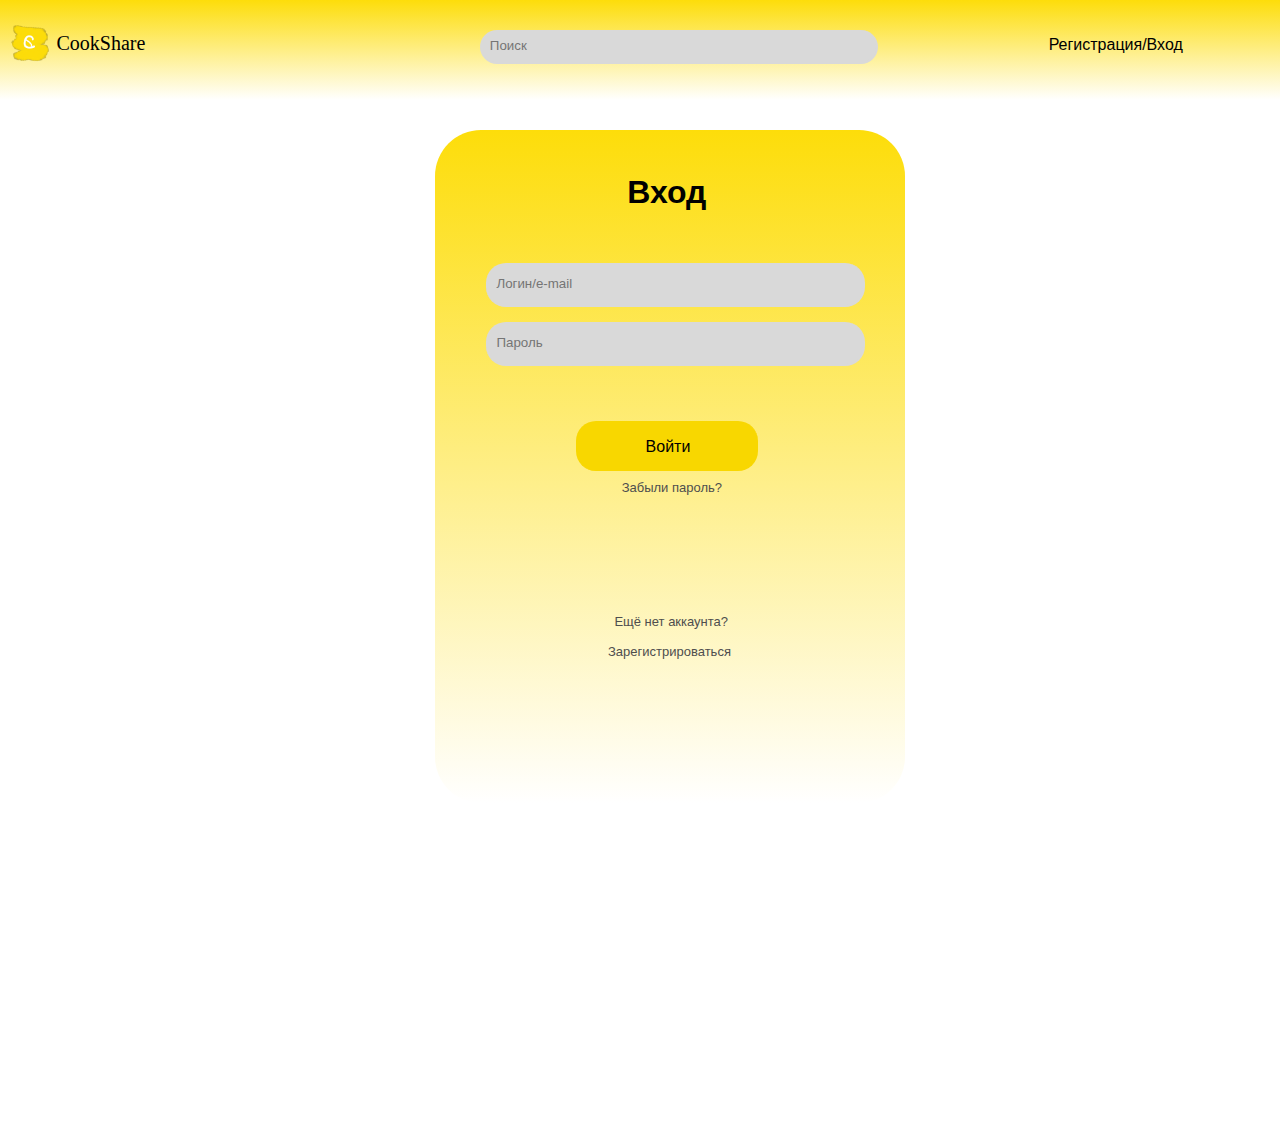
<file: login_page.html>
<!DOCTYPE html>
<html lang="ru">
<head>
    <meta charset="UTF-8">
    <meta name="viewport" content="width=device-width, initial-scale=1.0">
    <link rel="stylesheet" href="./style.css">
    <title>CookShare</title>
</head>
<header>
    <div class="backgradient">
        <div class="elements">
            <img src="./img/CookShareLogo.png" alt="logo">
            <a href="./index.html" class="heading">CookShare</a>
            <input type="text" placeholder="Поиск" id="Search">
            <a href="./reg_page.html">Регистрация/Вход</a>
        </div>
    </div>
</header>
<body>
    <section class="login">
        <div class="box" id="bbox"></div>
        <section class="polya_login">
            <h1>Вход</h1>
            <input type="text" placeholder="Логин/e-mail">
            <input type="text" placeholder="Пароль">
            <button>Войти</button>
            <a href="#" id="forgotpass">Забыли пароль?</a>
            <p>Ещё нет аккаунта?</p>
            <a href="./reg_page.html">Зарегистрироваться</a>
        </section>
    </section>
</body>
</html>
</file>
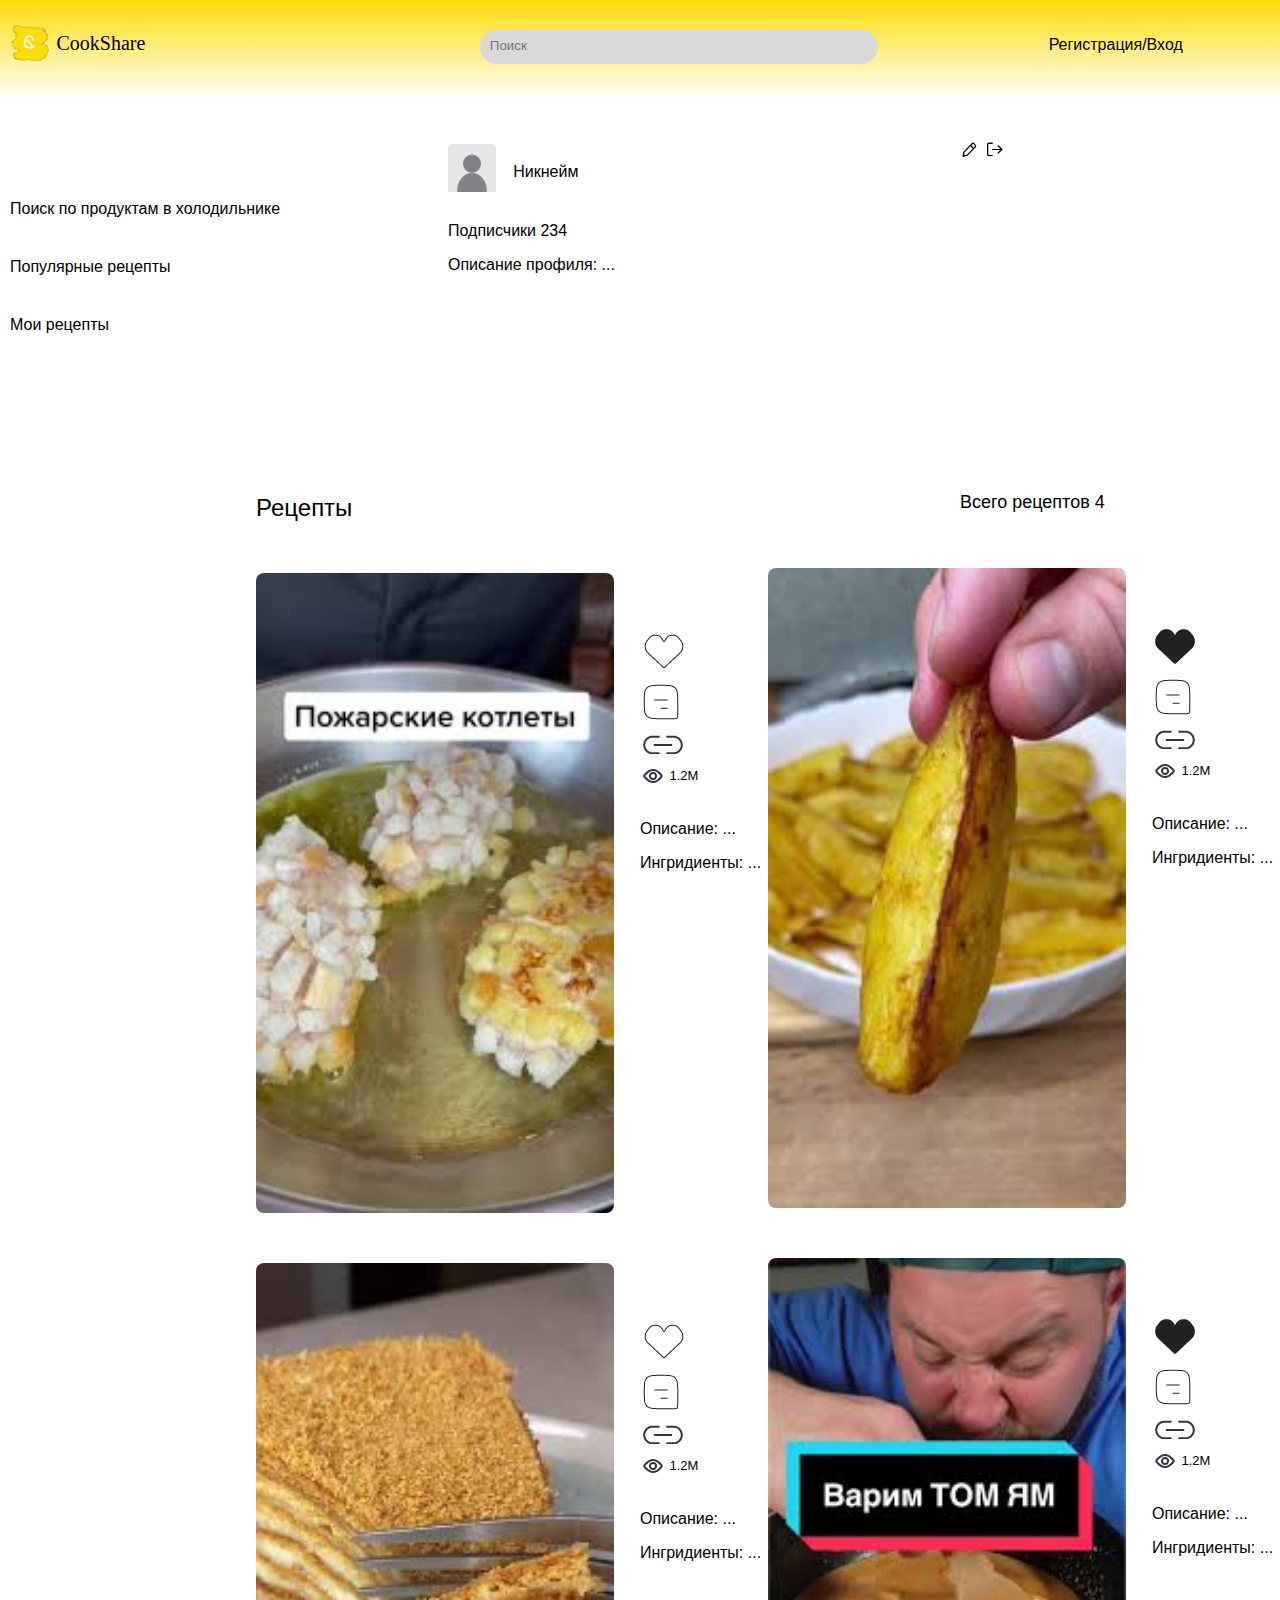
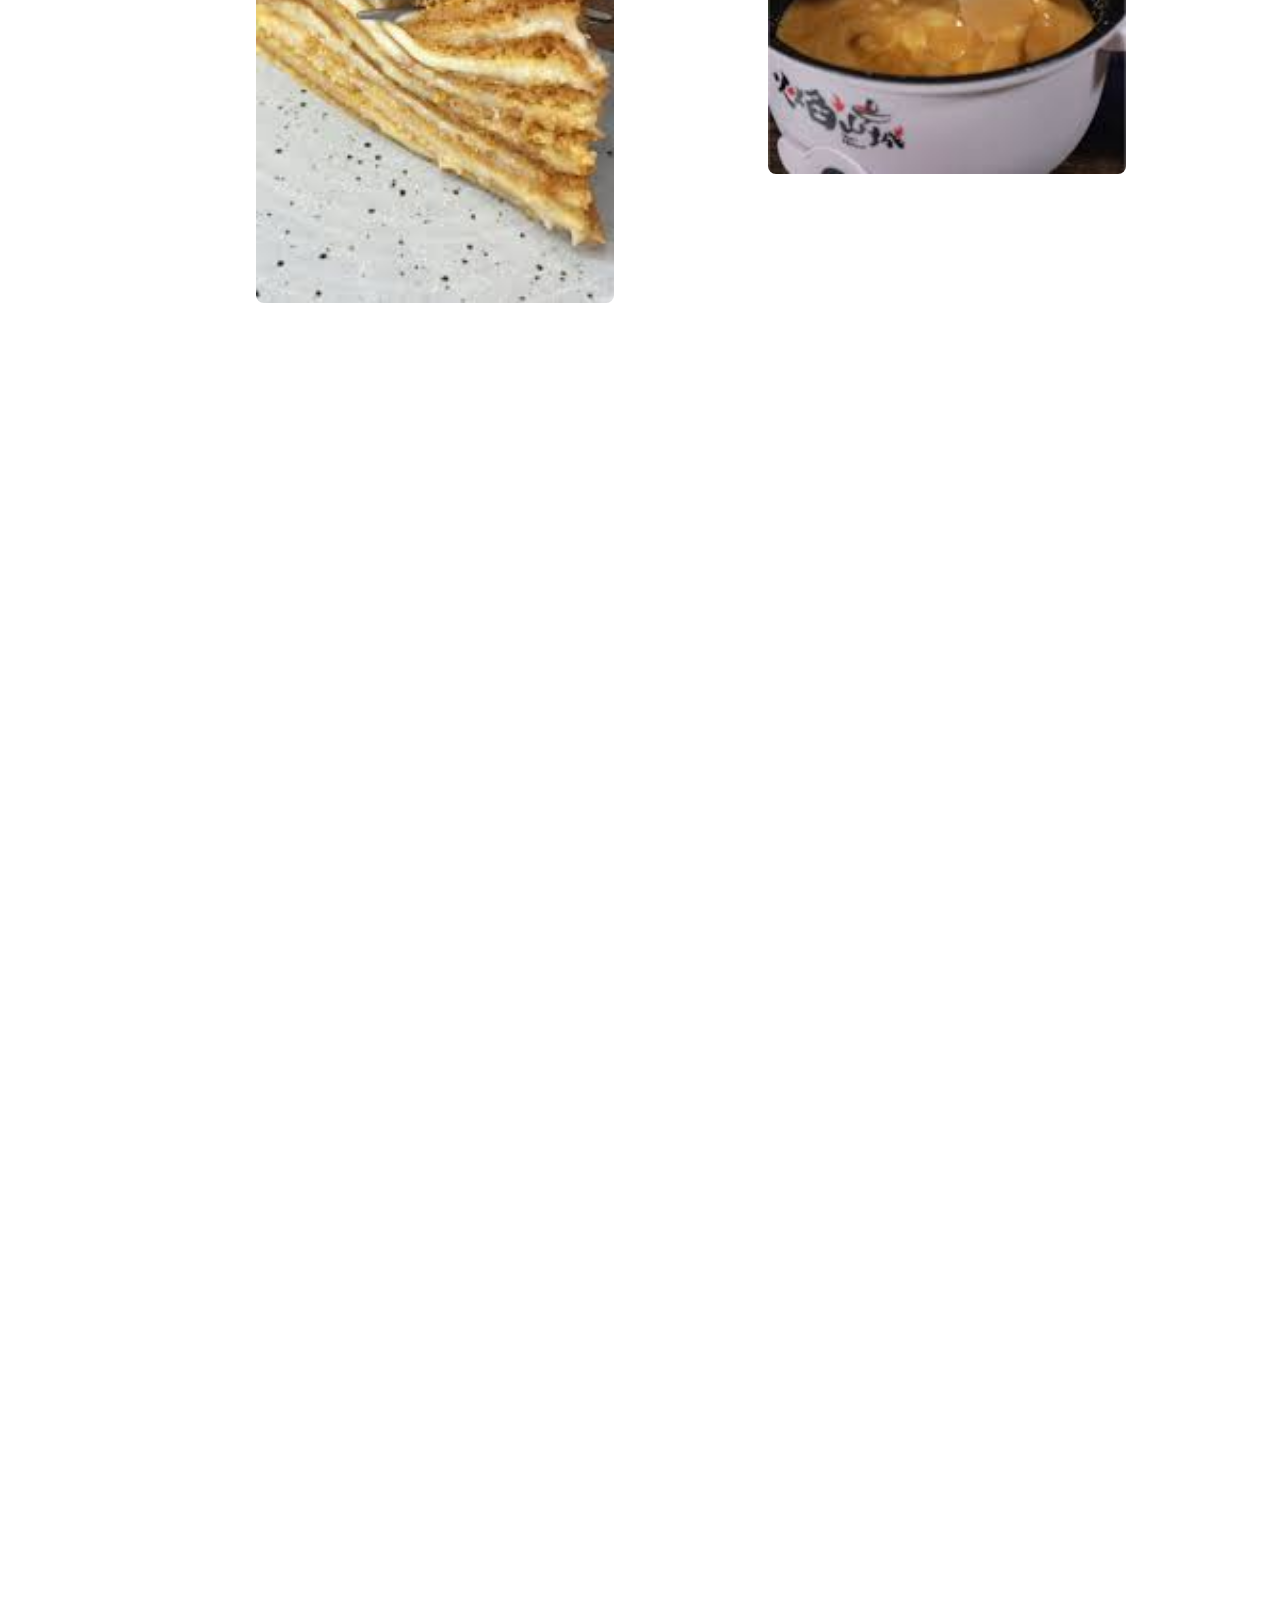
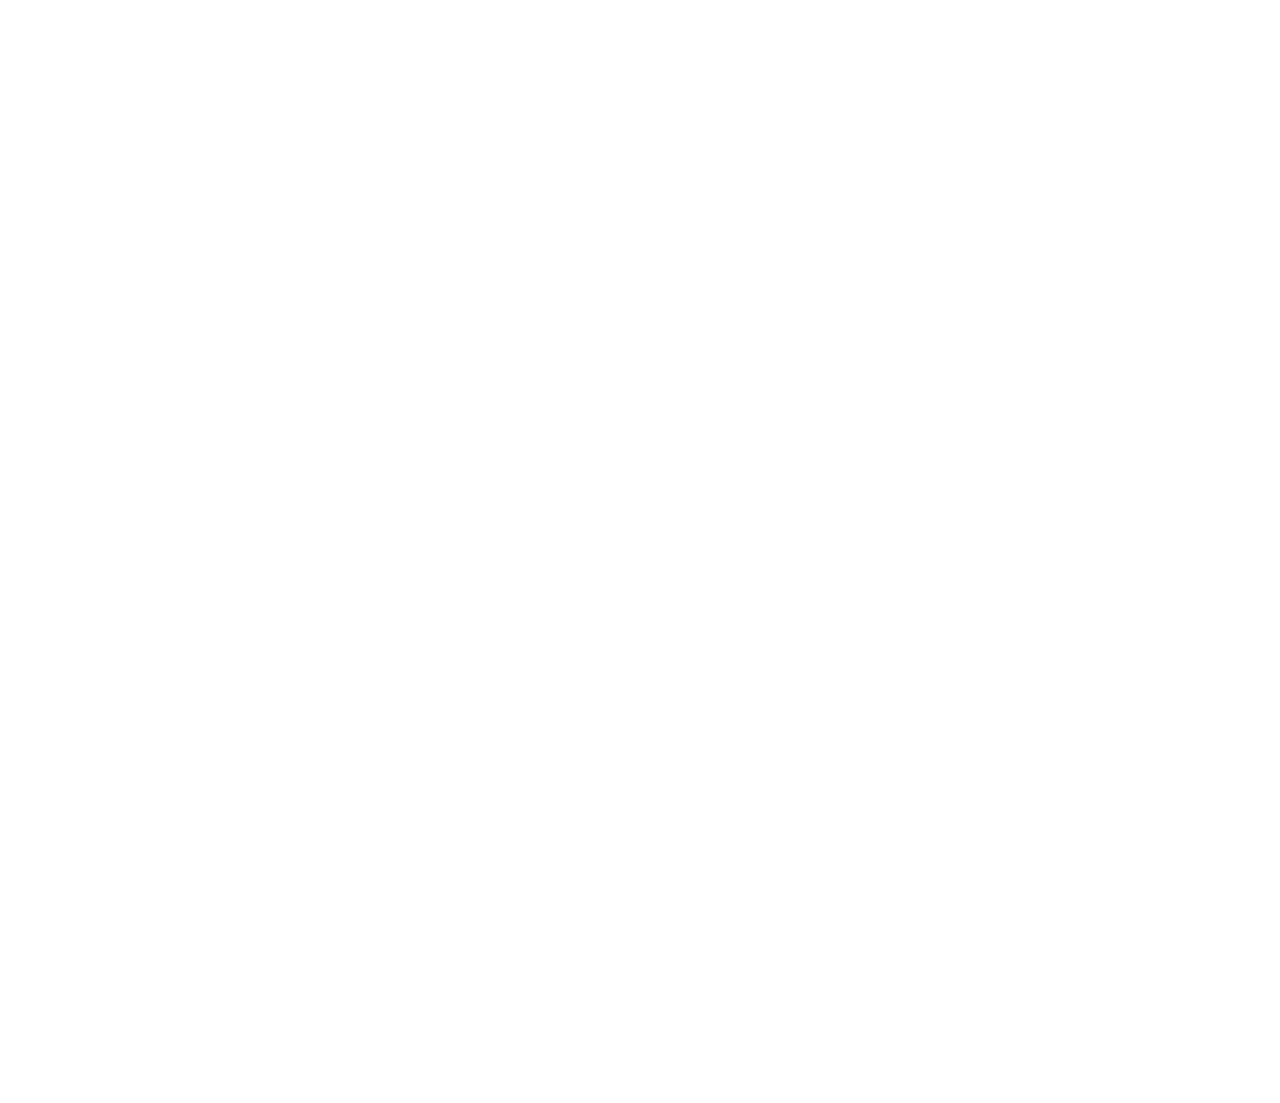
<file: myreips_page.html>
<!DOCTYPE html>
<html lang="ru">
<head>
    <meta charset="UTF-8">
    <meta name="viewport" content="width=device-width, initial-scale=1.0">
    <link rel="stylesheet" href="./style.css">
    <title>CookShare</title>
</head>
<header>
    <div class="backgradient">
        <div class="elements">
            <img src="./img/CookShareLogo.png" alt="logo">
            <a href="./index.html" class="heading">CookShare</a>
            <input type="text" placeholder="Поиск" id="Search">
            <a href="./reg_page.html">Регистрация/Вход</a>
        </div>
    </div>
</header>
<body>
    <section class="navigation">
        <a href="./search_page.html" class="stnav">Поиск по продуктам в холодильнике</a>
        <a href="./popular_page.html">Популярные рецепты</a>
        <a href="./myreips_page.html">Мои рецепты</a>
    </section>
    <section class="myprofile">
        <img src="./img/basic_avatar.jpg" alt="avatar" id="avatar">
        <p id="nickname">Никнейм</p>
        <p>Подписчики  234</p>
        <p>Описание профиля: ...</p>
        <img src="./img/editpen.png" alt="edit" class="set">
        <img src="./img/logout.png" alt="log out" class="set">
    </section>
    <h3 id="h3inmyporf">Рецепты</h3>
    <h5 id="h5inmyporf">Всего рецептов 4</h5>
    <section class="myvideo">
        <div class="box"> <img src="./img/receipt4.jpeg" alt=""></div>
        <section class="notvideo" id="inmyporf">
            <section class="actions" id="inmyporf">
                <img src="./img/like.png" alt="">
                <img src="./img/comment.png" alt="">
                <img src="./img/share.png" alt="">
            </section>
            <section class="views" id="inmyporf">
                <img src="./img/view.png" alt="">
                <p>1.2M</p>
            </section>
            <section class="description" id="inmyporf">
                <p>Описание: ...</p>
                <p>Ингридиенты: ...</p>
            </section>
        </section>
    </section>
    <section class="myvideo2">
        <div class="box"> <img src="./img/receipt2.jpeg" alt=""></div>
        <section class="notvideo" id="inmyporf">
            <section class="actions" id="inmyporf">
                <img src="./img/liked.png" alt="">
                <img src="./img/comment.png" alt="">
                <img src="./img/share.png" alt="">
            </section>
            <section class="views" id="inmyporf">
                <img src="./img/view.png" alt="">
                <p>1.2M</p>
            </section>
            <section class="description" id="inmyporf">
                <p>Описание: ...</p>
                <p>Ингридиенты: ...</p>
            </section>
        </section>
    </section>
    <section class="myvideo3">
        <div class="box"> <img src="./img/receipt3.jpeg" alt=""></div>
        <section class="notvideo" id="inmyporf">
            <section class="actions" id="inmyporf">
                <img src="./img/like.png" alt="">
                <img src="./img/comment.png" alt="">
                <img src="./img/share.png" alt="">
            </section>
            <section class="views" id="inmyporf">
                <img src="./img/view.png" alt="">
                <p>1.2M</p>
            </section>
            <section class="description" id="inmyporf">
                <p>Описание: ...</p>
                <p>Ингридиенты: ...</p>
            </section>
        </section>
    </section>
    <section class="myvideo4">
        <div class="box"> <img src="./img/soup.jpg" alt=""></div>
        <section class="notvideo" id="inmyporf">
            <section class="actions" id="inmyporf">
                <img src="./img/liked.png" alt="">
                <img src="./img/comment.png" alt="">
                <img src="./img/share.png" alt="">
            </section>
            <section class="views" id="inmyporf">
                <img src="./img/view.png" alt="">
                <p>1.2M</p>
            </section>
            <section class="description" id="inmyporf">
                <p>Описание: ...</p>
                <p>Ингридиенты: ...</p>
            </section>
        </section>
    </section>
</body>
</html>
</file>
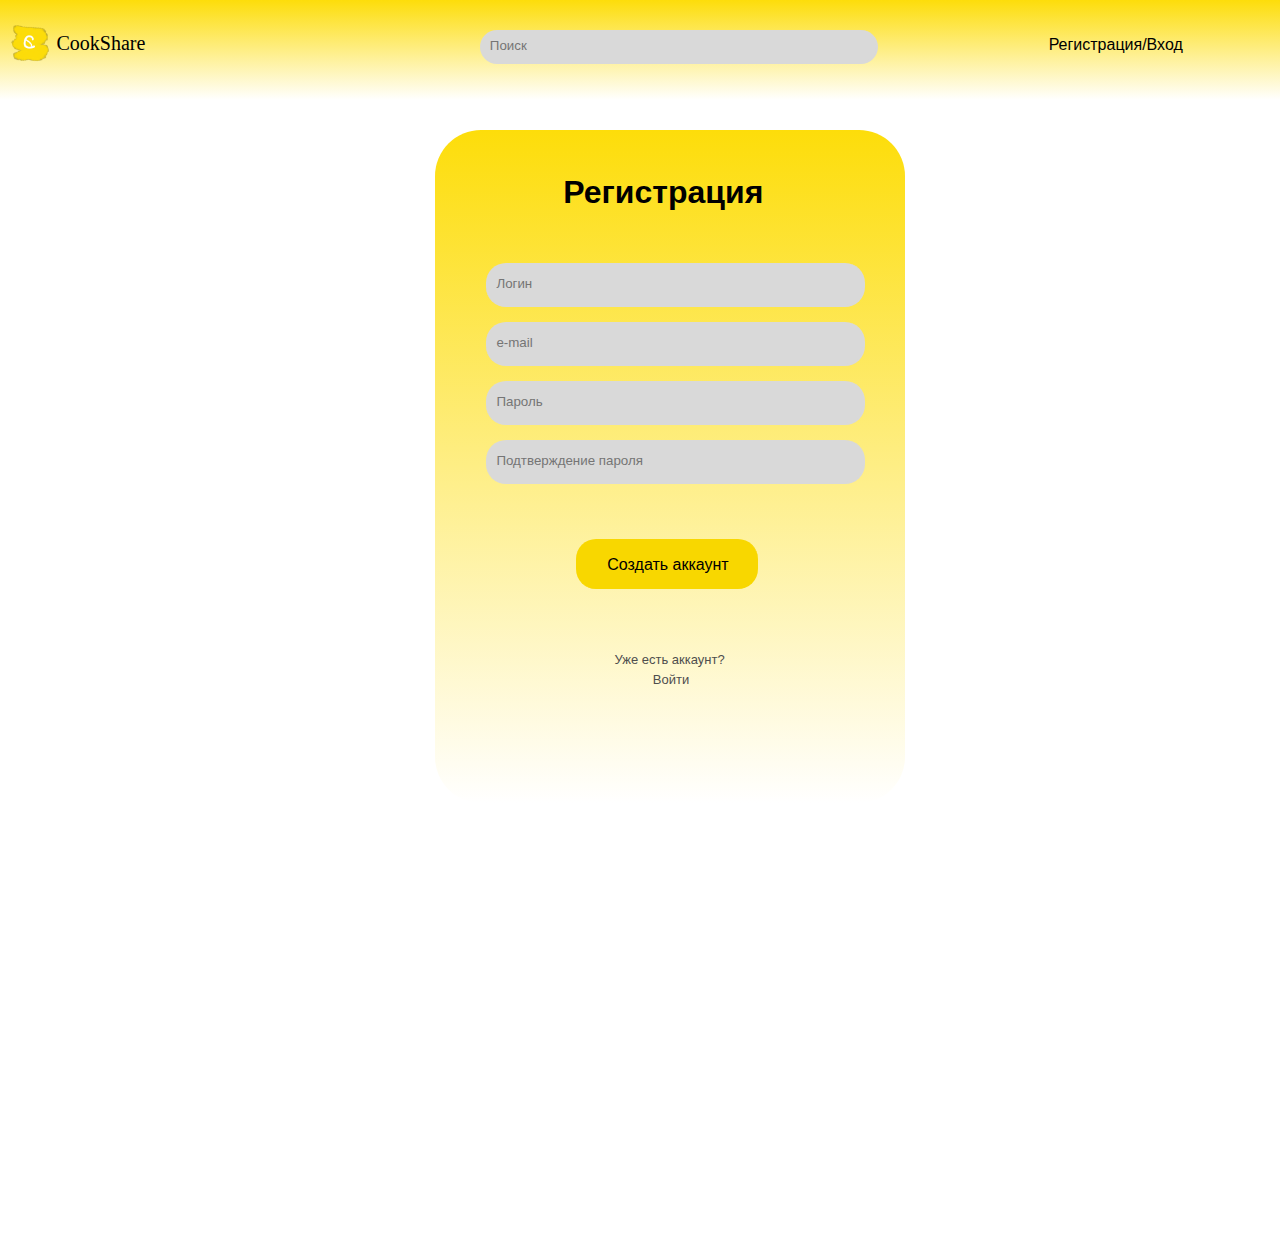
<file: reg_page.html>
<!DOCTYPE html>
<html lang="ru">
<head>
    <meta charset="UTF-8">
    <meta name="viewport" content="width=device-width, initial-scale=1.0">
    <link rel="stylesheet" href="./style.css">
    <title>CookShare</title>
</head>
<header>
    <div class="backgradient">
        <div class="elements">
            <img src="./img/CookShareLogo.png" alt="logo">
            <a href="./index.html" class="heading">CookShare</a>
            <input type="text" placeholder="Поиск" id="Search">
            <a href="./reg_page.html">Регистрация/Вход</a>
        </div>
    </div>
</header>
<body>
    <section class="reg">
        <div class="box" id="bbox"></div>
        <section class="polya_reg">
            <h1>Регистрация</h1>
            <input type="text" placeholder="Логин">
            <input type="text" placeholder="e-mail">
            <input type="text" placeholder="Пароль">
            <input type="text" placeholder="Подтверждение пароля">
            <button>Создать аккаунт</button>
            <p>Уже есть аккаунт?</p>
            <a href="./login_page.html">Войти</a>
        </section>
    </section>
</body>
</html>
</file>
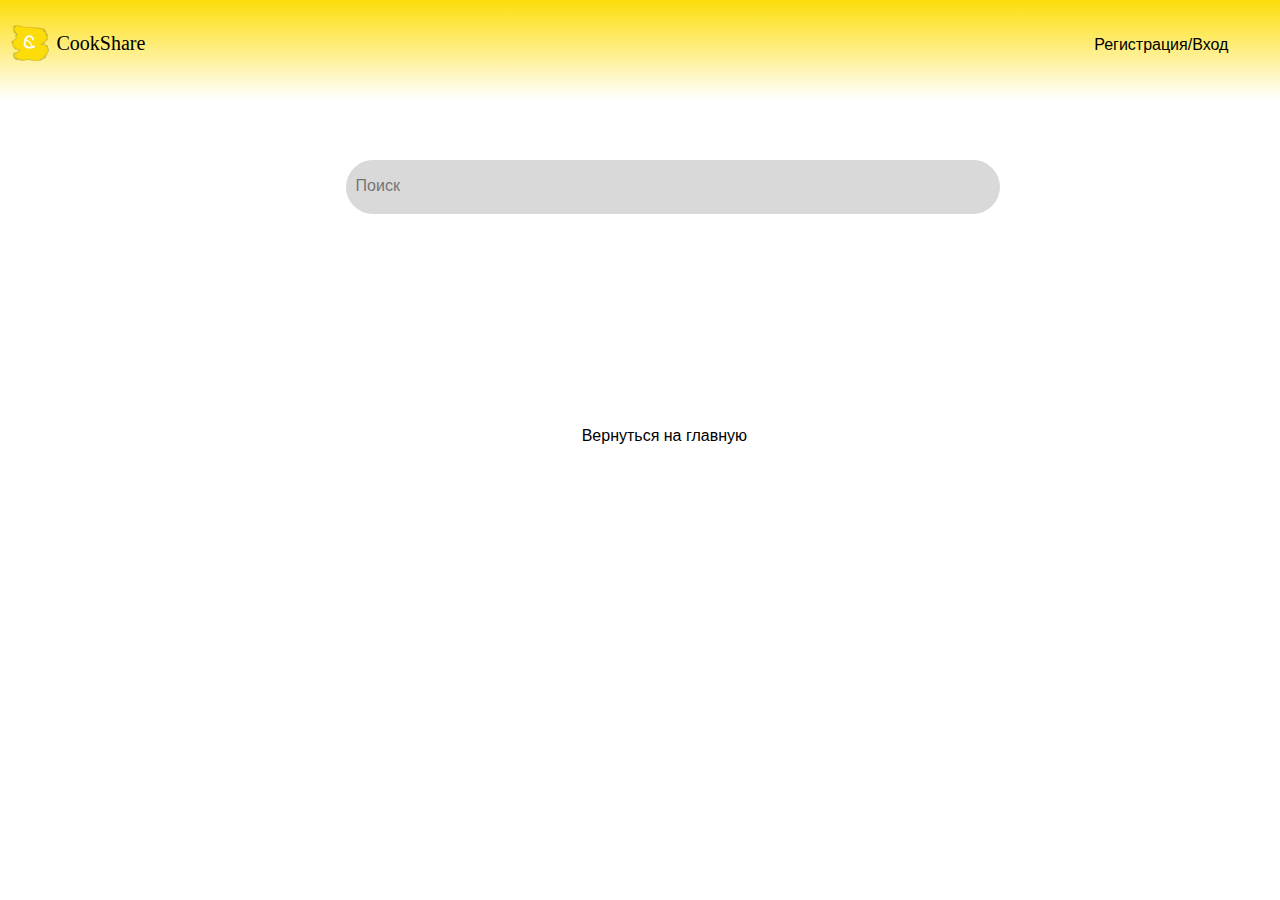
<file: search_page.html>
<!DOCTYPE html>
<html lang="ru">
<head>
    <meta charset="UTF-8">
    <meta name="viewport" content="width=device-width, initial-scale=1.0">
    <link rel="stylesheet" href="./style.css">
    <title>CookShare</title>
</head>
<header>
    <div class="backgradient">
        <div class="elements">
            <img src="./img/CookShareLogo.png" alt="logo">
            <a href="./index.html" class="heading">CookShare</a>
            <a href="./reg_page.html" id="searchpg">Регистрация/Вход</a>
        </div>
    </div>
</header>
<body>
    <input type="text" placeholder="Поиск" id="inputsearchpg">
    <a href="./index.html" id="asearchpg">Вернуться на главную</a>
</body>
</html>
</file>
<file: style.css>
body {
    font-family: Arial, sans-serif;
    margin: 0;
    padding: 0;
}
header {
    font-family: Arial, sans-serif;
    color: #fff;
    padding: 10px;
    text-wrap: nowrap;
}
header img{
    display: inline;
    padding-left: 10px;
    padding-top: 10px;
    width: auto;
    height: 40px;
    position: relative;
    top: 13px;
}
header input{
    width: 30%;
    height: 30px;
    display: inline;
    margin-left: 25%;
    border-radius: 50px;
    background-color: #D9D9D9;
    border-color: #D9D9D9;
    border-top: #D9D9D9;
    border-left: #D9D9D9;
    padding-left: 10px;
}
header h3{
    font-family: I;
    font-family: "Indie Flower";
    color: black;
    display: inline;
}
header a{
    color: black;
    text-decoration: none;
    display: inline;
    padding-left: 13%;
}
header a:hover{
    color: #D9D9D9;
}
header .heading{
    font-family: "Indie Flower";
    color: black;
    text-decoration: none;
    display: inline;
    padding: 10px;
    padding-left: 2px;
    font-size: 20px;
}
.backgradient{
    background: linear-gradient(#FDDD0A, white);
    width: auto;
    height: 100px;
    margin-top: -10px;
    margin-left: -10px;
    margin-right: -10px;
}
#popular_text{
    font-size: x-large;
    position: relative;
    left: 43%;
    margin-bottom: 50px;
}
.navigation{
    width: 30%;
    height: auto;
    position: relative;
    bottom: -50px;
}
.navigation a{
    width: fit-content;
    display: list-item;
    padding-top: 30px;
    text-decoration: none;
    color: black;
    margin: 10px;
}
.navigation a:hover{
    color: #D9D9D9;
}
.video{
    display: inline;
}
.box{
    width: 28%;
    height: 638px;
    border-radius: 8px;
    position: relative;
    left: 40%;
    top: -150px;
}

.box img{
    width: 100%;
    height: max-content;
    border-radius: 8px;
}

.notvideo{
    position: relative;
    left: 70%;
    top: -780px;
}
.notvideo h1{
    font-size: xx-large;
}
.profile p{
    display: inline;
    position: relative;
    top: -24px;
}
.profile img{
    display: inline;
    border-radius: 5px;
    width: 48px;
    height: 48px;
    padding-bottom: 10px;
}
.actions img{
    display: block;
    padding-bottom: 10px;
}
.views img{
    display: inline;
    padding-bottom: 15px;
}
.views p{
    font-size: small;
    display: inline;
    padding-bottom: 15px;
    position: relative;
    top: -20px;
}

.polya_reg a{
    text-decoration: none;
    color: #4e4e4e;
    position: relative;
    left: 51%;
    top: -570px;
    font-size: small;
}
.polya_reg a:hover{
    color: #D9D9D9;
}
.polya_reg h1{
    font-size: xx-large;
    position: relative;
    left: 44%;
    top: -630px;
}
.polya_reg input{
    display: block;
    margin-bottom: 15px;
    padding-left: 10px;
    width: 365px;
    height: 40px;
    border-radius: 20px;
    background-color: #D9D9D9;
    border-color: #D9D9D9;
    border-top: #D9D9D9;
    border-left: #D9D9D9;
    position: relative;
    left: 38%;
    top: -600px;
}
.polya_reg button{
    background-color: #F8D700;
    border-color: #F8D700;
    border-bottom: #F8D700;
    border-right: #F8D700;
    border-radius: 20px;
    width: 182px;
    height: 50px;
    font-size: medium;
    position: relative;
    left: 45%;
    top: -560px;
    margin-bottom: 50px;
}
.polya_reg p{
    color: #4e4e4e;
    font-size: small;
    position: relative;
    left: 48%;
    top: -560px;
}
#bbox{
    background: linear-gradient(#FDDD0A, #fff);
    width: 470px;
    height: 673px;
    border-radius: 46px;    
    position: relative;
    left: 34%;
    top: 20px;
}
.polya_login a{
    text-decoration: none;
    color: #4e4e4e;
    position: relative;
    left: 47.5%;
    top: -480px;
    font-size: small;
}
.polya_login a:hover{
    color: #D9D9D9;
}
.polya_login #forgotpass{
    left: 34%;
    top: -520px;
}
.polya_login h1{
    font-size: xx-large;
    position: relative;
    left: 49%;
    top: -630px;
}
.polya_login input{
    display: block;
    margin-bottom: 15px;
    padding-left: 10px;
    width: 365px;
    height: 40px;
    border-radius: 20px;
    background-color: #D9D9D9;
    border-color: #D9D9D9;
    border-top: #D9D9D9;
    border-left: #D9D9D9;
    position: relative;
    left: 38%;
    top: -600px;
}
.polya_login button{
    background-color: #F8D700;
    border-color: #F8D700;
    border-bottom: #F8D700;
    border-right: #F8D700;
    border-radius: 20px;
    width: 182px;
    height: 50px;
    font-size: medium;
    position: relative;
    left: 45%;
    top: -560px;
    margin-bottom: 50px;
}
.polya_login p{
    color: #4e4e4e;
    font-size: small;
    position: relative;
    left: 48%;
    top: -480px;
}
#inputsearchpg{
    font-size: medium;
    width: 50%;
    height: 50px;
    display: inline;
    border-radius: 50px;
    background-color: #D9D9D9;
    border-color: #D9D9D9;
    border-top: #D9D9D9;
    border-left: #D9D9D9;
    padding-left: 10px;
    position: relative;
    left: 27%;
    top: 50px;
}
#searchpg{
    position: relative;
    left: 60%;
}
#asearchpg:hover{
    color: #D9D9D9;
}
#asearchpg{
    color: black;
    text-decoration: none;
    position: relative;
    top: 300px;
    left: -6%;
}
.myprofile{
    position: relative;
    left: 35%;
    top: -150px;
    margin-bottom: 150px;
}
.myprofile #nickname{
    display: inline;
    position: relative;
    top: -25px;
    left: 1%;
}
.set{
    width: 20px;
    height: 20px;
    position: relative;
    left: 40%;
    top: -150px;
}
.myprofile #avatar{
    display: inline;
    border-radius: 5px;
    width: 48px;
    height: 48px;
    padding-bottom: 10px;
}
.notvideo #inmyporf{
    position: relative;
    top: 50px;
}
#h3inmyporf{
    font-size: x-large;
    position: relative;
    left: 20%;
    top: -120px;
    font-weight: normal;
}
#h5inmyporf{
    font-size: large;
    position: relative;
    left: 75%;
    top: -180px;
    font-weight: normal;
}
.myvideo{
    display: inline;
    position: relative;
    left: -20%;
}
.myvideo2{
    display: inline;
    position: relative;
    left: 20%;
    top: -900px;
}
.myvideo3{
    display: inline;
    position: relative;
    left: -20%;
    top: -1100px;
}
.myvideo4{
    display: inline;
    position: relative;
    left: 20%;
    top: -2000px;
}
</file>
